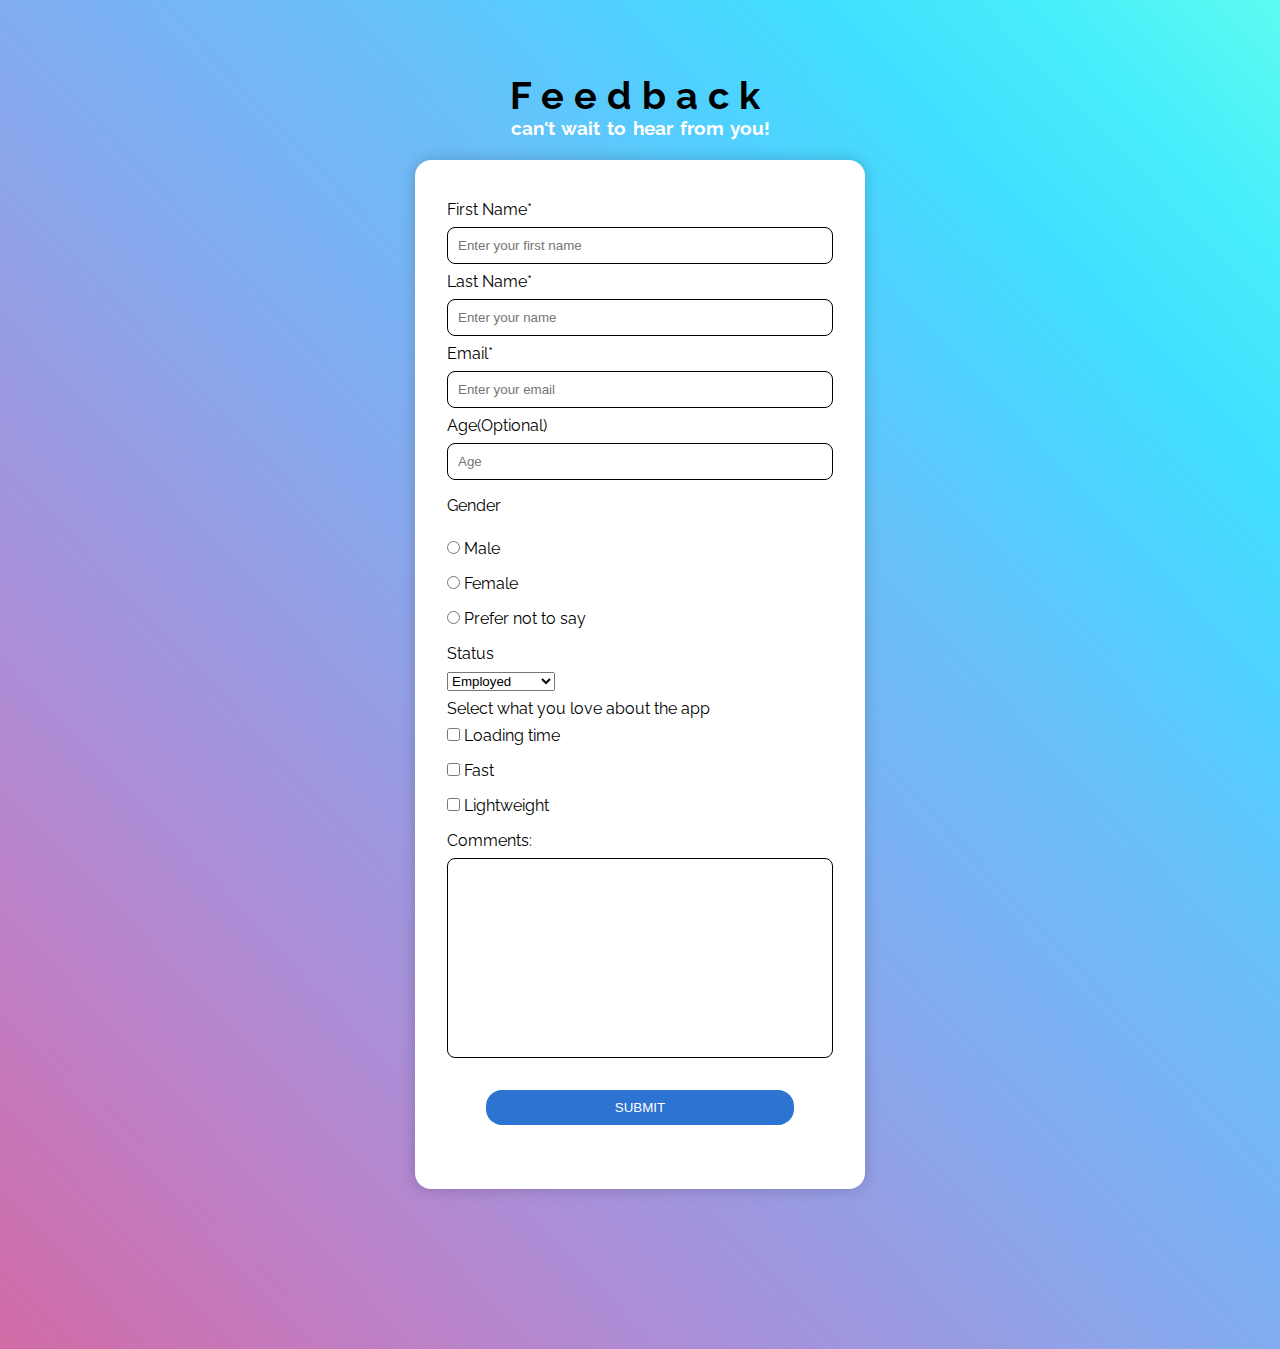
<file: index.html>
<!DOCTYPE html>
<html lang="en">
<head>
    <meta charset="UTF-8">
    <meta http-equiv="X-UA-Compatible" content="IE=edge">
    <meta name="viewport" content="width=device-width, initial-scale=1.0">
    <link rel="stylesheet" href="styles.css" />
    <link rel="preconnect" href="https://fonts.googleapis.com">
    <link rel="preconnect" href="https://fonts.gstatic.com" crossorigin>
    <link href="https://fonts.googleapis.com/css2?family=Raleway:ital,wght@0,200;0,400;0,500;0,800;1,800&display=swap" rel="stylesheet">
    <title>Survey Form</title>
</head>
<body>

    <main>
        <div class="header-div">
            <div id="title"><h1>Feedback</h1></div>
    
            <div id="description"><p>can't wait to hear from you!</p></div>
        </div>
    <div class="main-div" >
        
        <form id="survey-form" action="./thankyou-page/thankyou.html" autocomplete="off" method="get">

            <div><label for="fname" id="name-label">First Name*</label>
            <input type="text" name="fname" id="fname" required placeholder="Enter your first name"></div>

            <div><label for="lname" id="name-label">Last Name*</label>
                <input type="text" name="lname" id="lname" required placeholder="Enter your name"></div>

            <div><label for="email" id="email-label">Email*</label>
            <input type="email" name="email" id="email" required placeholder="Enter your email"></div>

            <div><label for="number" id="number-label">Age(Optional)</label>
                <input type="number" name="number" id="number" min="1" max="99" placeholder="Age"></div>
            <div >
                <span class="gender-title">Gender</span>
                <label for="male"> <input class="gender-div" type="radio" name="gender" id="male"> Male</label>
                <label for="female"><input class="gender-div" type="radio" name="gender" id="female"> Female</label>
                <label for="none"><input class="gender-div" type="radio" name="gender" id="none"> Prefer not to say</label>
                
                
            </div>
            <div> 
                <label for="dropdown">Status</label>
                <select id="dropdown">
                   <option value="student">Employed</option>
                   <option value="Unemployed">Unemployed</option>
                   <option value="Self-employed">Self-employed</option>
                   <option value="Student">Student</option>
                    
                </select>
            </div>
            <div class="checkbox-container">
                <span>Select what you love about the app</span>
                <label for="Loading time"><input class="gender-div" id="Loading time" type="checkbox" name="personality" value="Loading time"> Loading time</label>

                <label for="Fast"><input class="gender-div" id="Fast" type="checkbox" name="personality" value="Fast"> Fast</label>

                <label for="Lightweight"><input class="gender-div" id="Lightweight" type="checkbox" name="personality" value="Lightweight"> Lightweight</label>
            </div>
            <div>
                <label for="comments">Comments:</label>
                <textarea id="comments"></textarea>
            </div>
            <button id="submit" type="submit">Submit</button>
            
        </form>
    </div>


    </main>
</body>
</html>
</file>
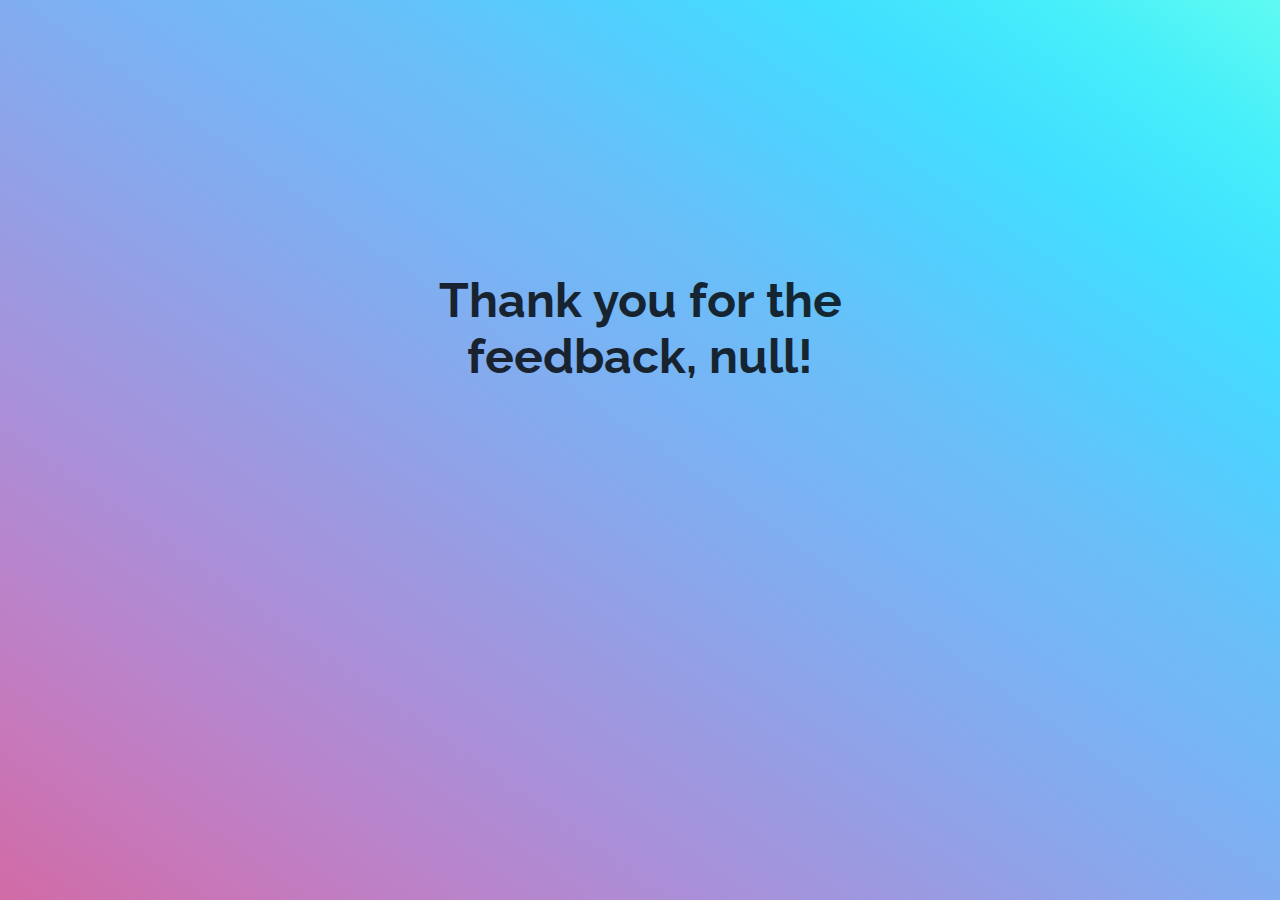
<file: thankyou-page/thankyou.html>
<!DOCTYPE html>
<html lang="en">
<head>
    <meta charset="UTF-8">
    <meta http-equiv="X-UA-Compatible" content="IE=edge">
    <meta name="viewport" content="width=device-width, initial-scale=1.0">
    <link rel="stylesheet" href="styles.css" />
    <link rel="preconnect" href="https://fonts.googleapis.com">
    <link rel="preconnect" href="https://fonts.gstatic.com" crossorigin>
    <link href="https://fonts.googleapis.com/css2?family=Raleway:ital,wght@0,200;0,400;0,500;0,800;1,800&display=swap" rel="stylesheet">
    <script src="./script.js" defer></script>
    <title>Survey Form</title>
</head>
<body>
   <div class="div-container" data-name></div>
</body>
</html>
</file>
<file: styles.css>
* {
    padding: 0px;
    margin: 0px;
    box-sizing: border-box;
}

body {
    background-image: linear-gradient(to right top, #d16ba5, #c777b9, #ba83ca, #aa8fd8, #9a9ae1, #8aa7ec, #79b3f4, #69bff8, #52cffe, #41dfff, #46eefa, #5ffbf1);
    font-family: 'Raleway', sans-serif;
}
.header-div {
    padding-top: 3rem;
    margin: 2rem auto;
    margin-bottom: -1rem;
    max-width: 450px;
    text-align: center;
    line-height: 2rem;
    font-size: larger;
}

#title {
    letter-spacing: 10px;
}

#description {
    color: white;
    font-weight: bold;
    word-spacing: 2px;
}

.main-div {
    padding: 2rem;
    border-radius: 1rem;
    margin: 2rem auto;
    max-width: 450px;
    background: white;
    box-shadow: 0px 0px 15px rgba(0,0,0,.20);
    margin-bottom: 10rem;
    
}
.gender-title{
    display: block;
    padding: 1rem 0;
}

label {
    display: block;
    padding: .5rem .5rem .5rem 0;
}

input, textarea, button {
    padding: 10px;
    width: 100%;
    border-radius: .5rem;
    border: 1px solid black;
}
textarea {
    display: block;
    resize: none;
    height: 200px;
    width: 350x;
}
input.gender-div {
    width: auto;
}
button {
    display: flex;
    margin: 2rem auto;
    width: 80%;
    justify-content: center;
    text-transform: uppercase;
    background: #2C73D2;
    border: 0;
    border-radius: 1rem;
    cursor: pointer;
    position: relative;
    transition: .2s, transform 300ms;
    color: white;
}
button:hover {
    transform: scale(1.1); 
    background:#7fe7e0;
}

.checkbox-container {
    padding-top: .5rem;
}























/* main {
    margin-top: 5rem;
    
}

.header-div {
    padding-top: 2rem;
    width: 100%;
    margin: 0px auto;
    max-width: 350px;
    text-align: center; 
    line-height: 2rem;
    margin-bottom: 1rem ;
    
    
}
div#title {
    font-weight: 700;
    font-size: 2em;
}
div#description {
    font-style: italic;
    font-size: 1.2em;
}


.main-div {
    display: flex;
    justify-content: center;
    width: 100%;
    margin: 0px auto;
    background-color: white;
    max-width: 350px;
    border-radius: 2rem;
    padding-top: 4rem;
    padding-bottom: 5rem;
    color: black;
    opacity: 100%;
    border: 1px solid gray;
    overflow: hidden;
} */
</file>
<file: thankyou-page/styles.css>
* {
    padding: 0px;
    margin: 0px;
    box-sizing: border-box;
}
html{
    background: linear-gradient(to right top, #d16ba5, #c777b9, #ba83ca, #aa8fd8, #9a9ae1, #8aa7ec, #79b3f4, #69bff8, #52cffe, #41dfff, #46eefa, #5ffbf1) no-repeat center center fixed; 
    -webkit-background-size: cover;
    -moz-background-size: cover;
    -o-background-size: cover;
    background-size: cover;
    font-family: 'Raleway', sans-serif;
}

.div-container {
    max-width: 500px;
    margin: 2rem auto;
    padding-top: 15rem;
    text-align: center;
    font-weight: bold;
    font-size: 3rem;
    opacity: 80%;
}
</file>
